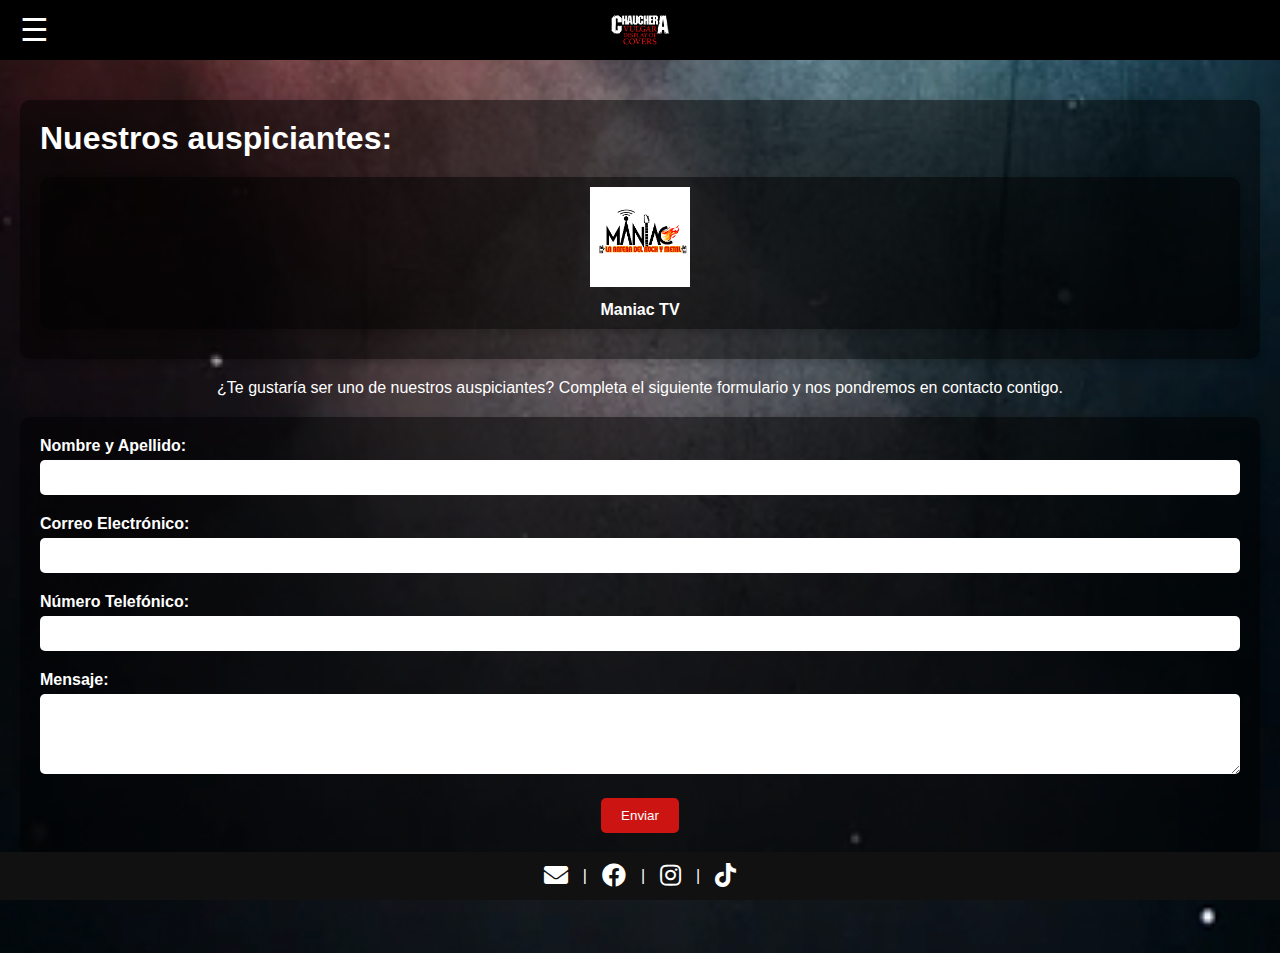
<file: auspicios.html>
<!DOCTYPE html>
<html lang="es">
<head>
    <meta charset="UTF-8">
    <meta name="viewport" content="width=device-width, initial-scale=1.0">
    <title>Auspicios - Chauchera: Vulgar Display of Covers</title>
    <link rel="stylesheet" href="styles.css">
    <link rel="stylesheet" href="https://cdnjs.cloudflare.com/ajax/libs/font-awesome/5.15.3/css/all.min.css">
</head>
<body>
    <header>
        <img src="LogoBlanco.png" alt="Chauchera Logo" class="logo">
        <div class="menu-icon" onclick="toggleMenu()">&#9776;</div>
    </header>
    <nav id="menu" class="side-menu hidden">
        <ul>
            <li><a href="index.html">Inicio</a></li>
            <li><a href="biografia.html">Biografía Artística</a></li>
            <li><a href="show.html">Nuestro Show</a></li>
            <li><a href="canciones.html">Canciones</a></li>
            <li><a href="ridder.html">Rider Técnico</a></li>
            <li><a href="material.html">Fotos y Videos</a></li>
            <li><a href="contacto.html">Contacto</a></li>
        </ul>
    </nav>

    <div id="content" class="content">
        <section class="sponsors-section">
            <h1>Nuestros auspiciantes:</h1>
            <div class="sponsor">
                <img src="maniac.png" alt="Auspiciador 1">
                <p><a href="https://biolink.info/ManiacTV" target="_blank">Maniac TV</a></p>
            </div>
        </section>    
            <p>¿Te gustaría ser uno de nuestros auspiciantes? Completa el siguiente formulario y nos pondremos en contacto contigo.</p>
    
    
            <form action="mailto:chaucherametal@gmail.com" method="post" enctype="text/plain">
                <div class="form-group">
                    <label for="name">Nombre y Apellido:</label>
                    <input type="text" id="name" name="name" required>
                </div>
                <div class="form-group">
                    <label for="email">Correo Electrónico:</label>
                    <input type="email" id="email" name="email" required>
                </div>
                <div class="form-group">
                    <label for="phone">Número Telefónico:</label>
                    <input type="tel" id="phone" name="phone" required>
                </div>
                <div class="form-group">
                    <label for="message">Mensaje:</label>
                    <textarea id="message" name="message" rows="4" required></textarea>
                </div>
                <button type="submit">Enviar</button>
            </form>
    </div>
    <footer>
        <div class="contact-info">
            <a href="mailto:chauchera@example.com"><i class="fas fa-envelope"></i></a>
            <span>|</span>
            <a href="https://facebook.com/chauchera" target="_blank"><i class="fab fa-facebook"></i></a>
            <span>|</span>
            <a href="https://instagram.com/chaucherametal" target="_blank"><i class="fab fa-instagram"></i></a>
            <span>|</span>
            <a href="https://tiktok.com/@chaucherametal" target="_blank"><i class="fab fa-tiktok"></i></a>
        </div>
    </footer>
    <script src="script.js"></script>
</body>
</html>
</file>
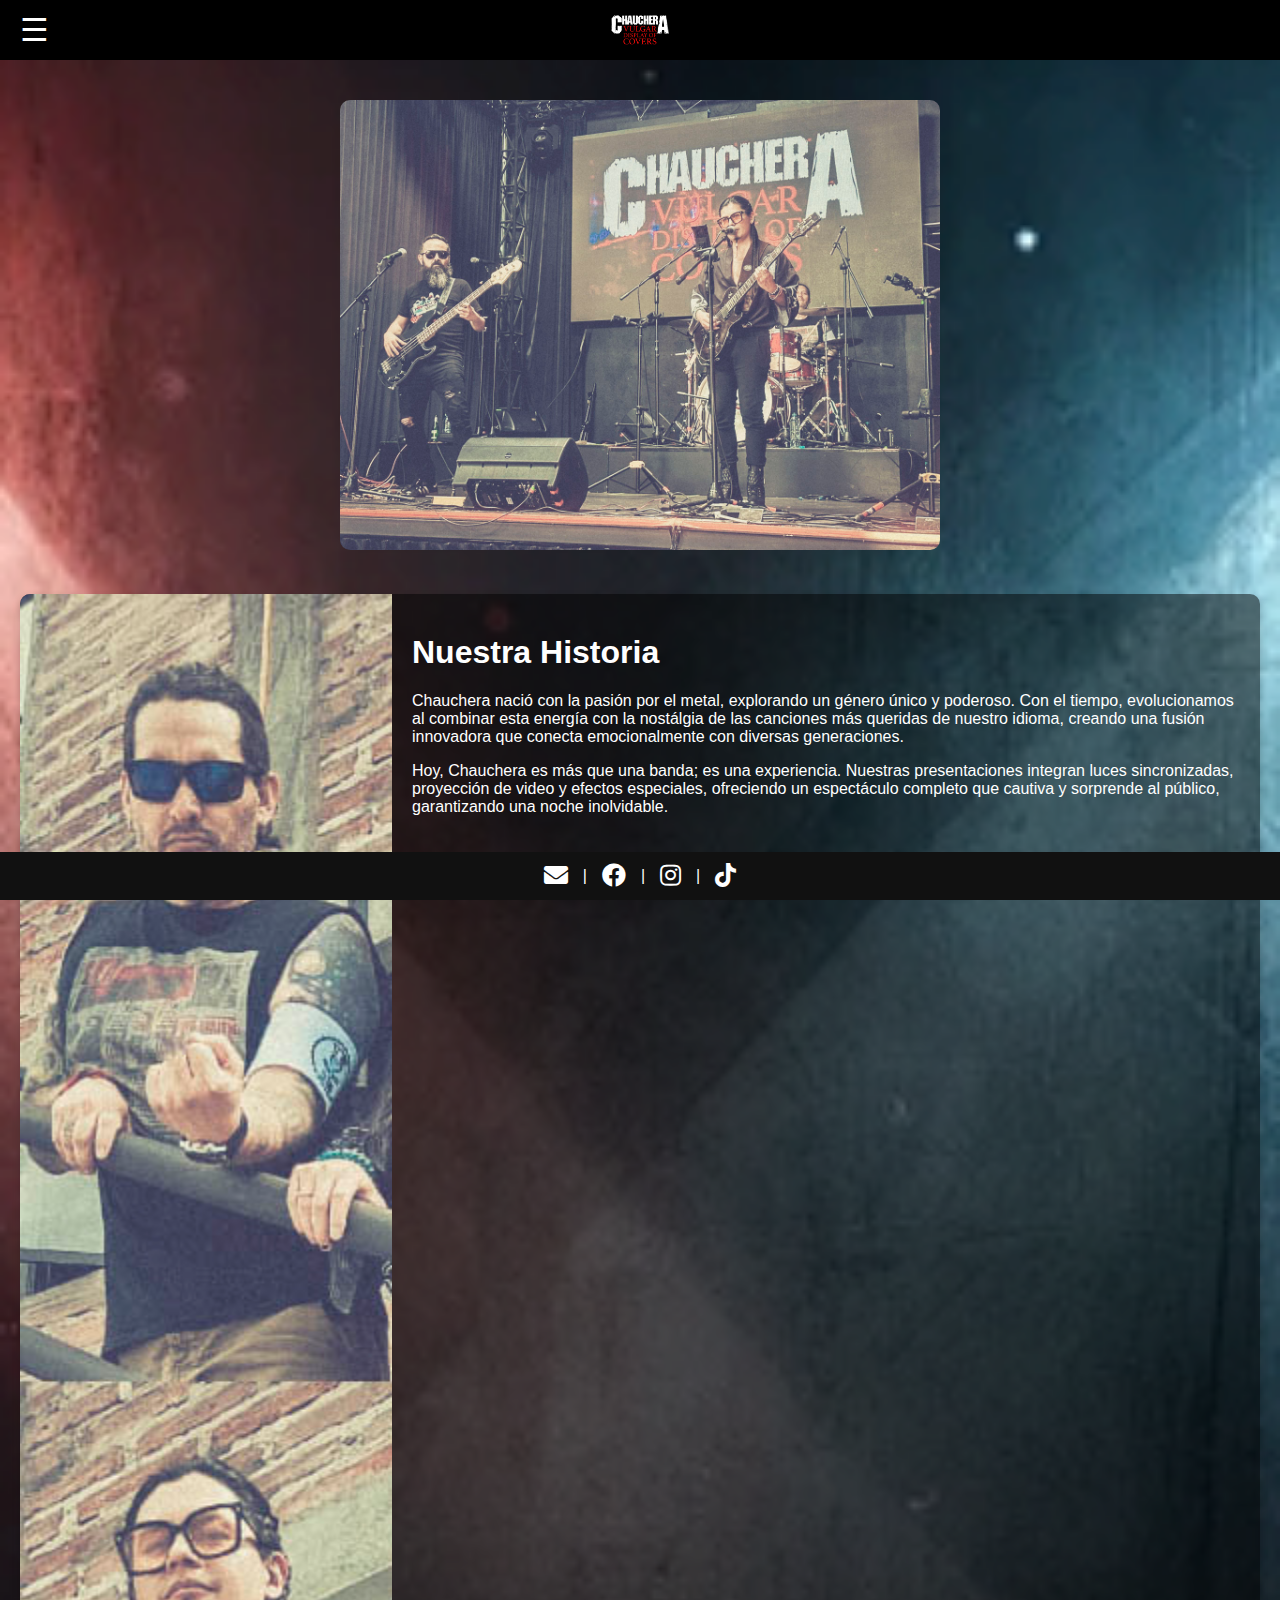
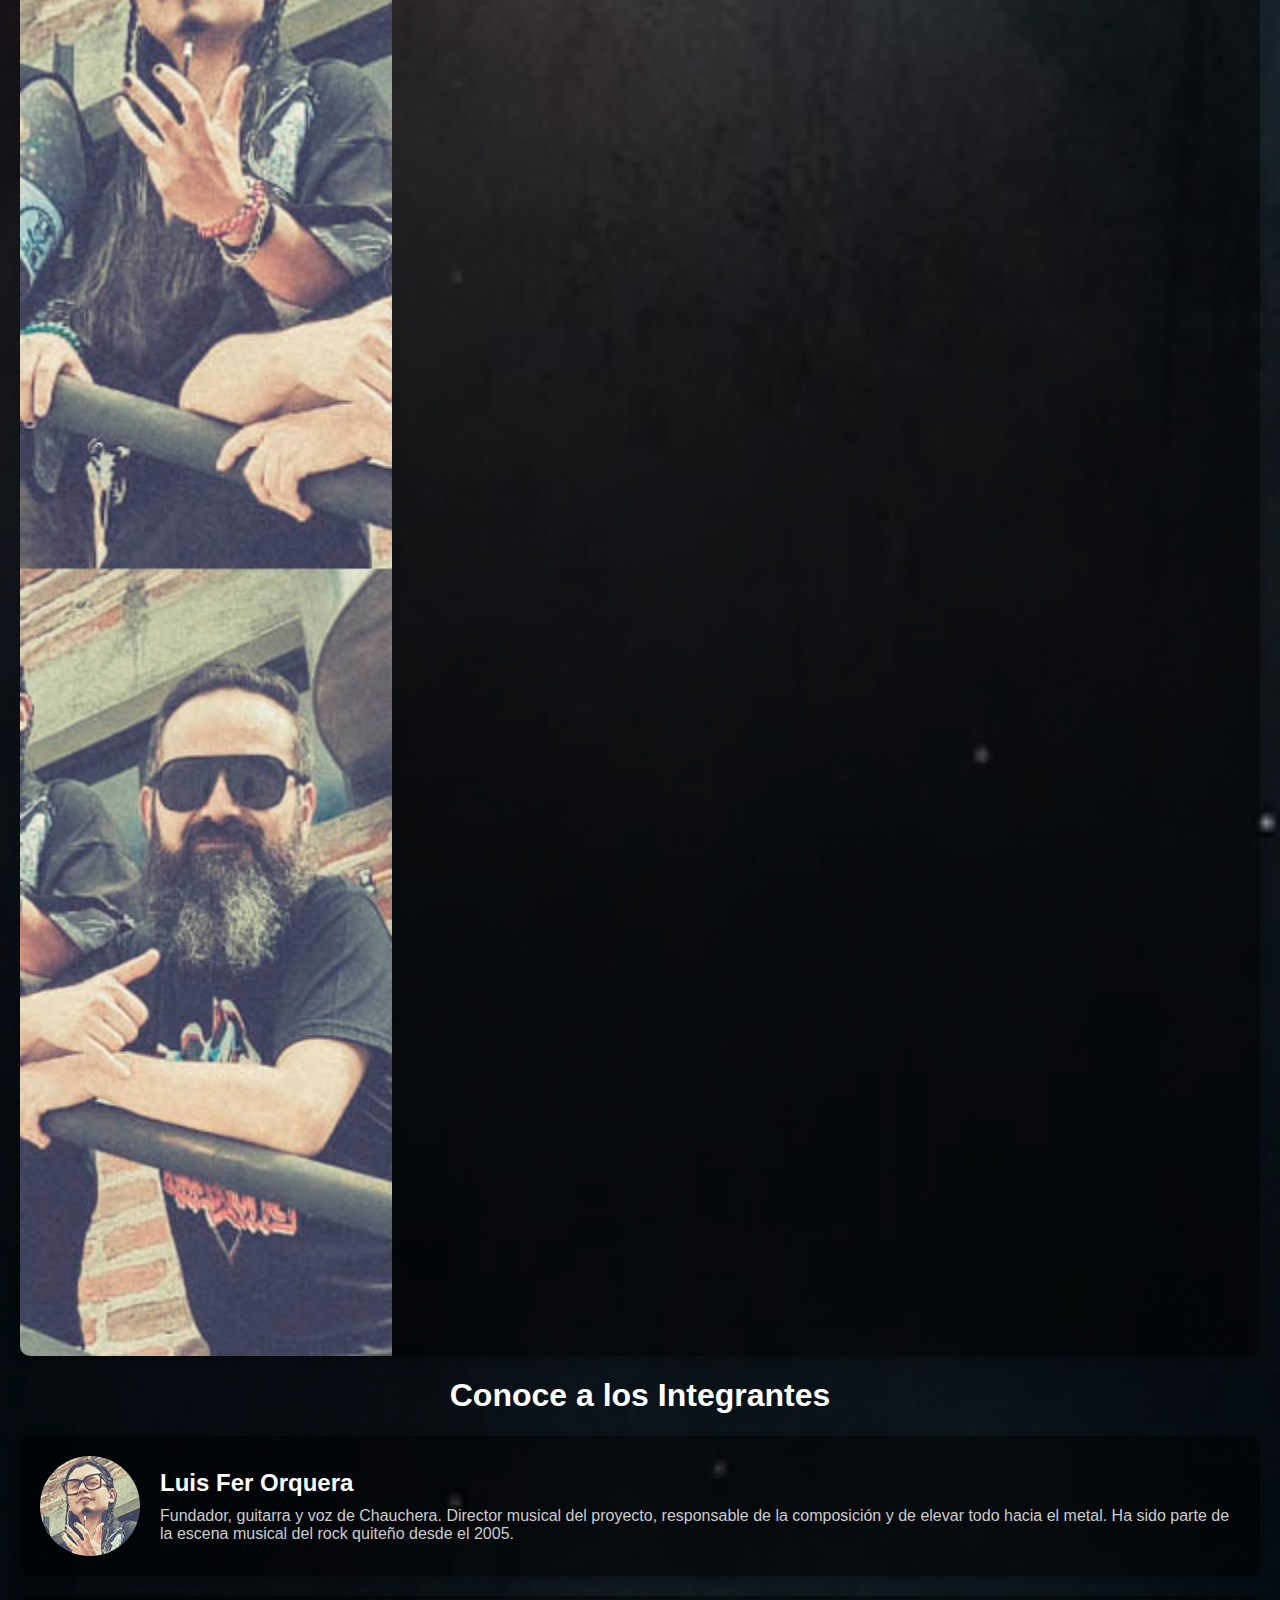
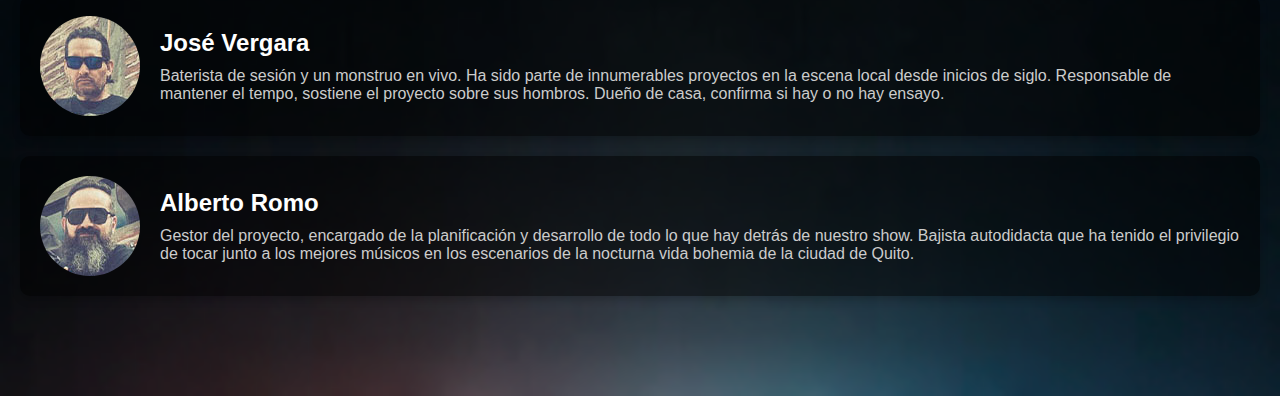
<file: biografia.html>
<!DOCTYPE html>
<html lang="es">
<head>
    <meta charset="UTF-8">
    <meta name="viewport" content="width=device-width, initial-scale=1.0">
    <title>Chauchera: Biografía</title>
    <link rel="stylesheet" href="styles.css">
    <link rel="stylesheet" href="https://cdnjs.cloudflare.com/ajax/libs/font-awesome/5.15.3/css/all.min.css">
</head>
<body>
    <header>
        <img src="LogoBlanco.png" alt="Chauchera Logo" class="logo">
        <div class="menu-icon" onclick="toggleMenu()">&#9776;</div>
    </header>
    <nav id="menu" class="side-menu hidden">
        <ul>
            <li><a href="index.html">Inicio</a></li>
            <li><a href="show.html">Nuestro Show</a></li>
            <li><a href="canciones.html">Canciones</a></li>
            <li><a href="ridder.html">Rider Técnico</a></li>
            <li><a href="material.html">Fotos & Videos</a></li>
            <li><a href="auspicios.html">Auspicios</a></li>
            <li><a href="contacto.html">Contacto</a></li>
        </ul>
    </nav>
    <div id="content" class="content">
        <img src="foto_show1.jpg" alt="Show Image 1" class="show-photo">
        <section class="history-section">
            <div class="history-content">
                <div class="history-image">
                    <img src="imagen_vertical.jpg" alt="Historia Imagen">
                </div>
                <div class="history-text">
                    <h1>Nuestra Historia</h1>
                    <p>Chauchera nació con la pasión por el metal, explorando un género único y poderoso. Con el tiempo, evolucionamos al combinar esta energía con la nostálgia de las canciones más queridas de nuestro idioma, creando una fusión innovadora que conecta emocionalmente con diversas generaciones.</p>
                    <p>Hoy, Chauchera es más que una banda; es una experiencia. Nuestras presentaciones integran luces sincronizadas, proyección de video y efectos especiales, ofreciendo un espectáculo completo que cautiva y sorprende al público, garantizando una noche inolvidable. </p>
                </div>
            </div>
        </section>
        <section class="members-section">
            <h1>Conoce a los Integrantes</h1>
            <div class="member">
                <img src="integrante2.jpg" alt="Integrante 1" class="member-photo">
                <div class="member-info">
                    <h2>Luis Fer Orquera</h2>
                    <p>Fundador, guitarra y voz de Chauchera. Director musical del proyecto, responsable de la composición y de elevar todo hacia el metal.  Ha sido parte de la escena musical del rock quiteño desde el 2005.</p>
                </div>
            </div>
            <div class="member">
                <img src="integrante1.jpg" alt="Integrante 2" class="member-photo">
                <div class="member-info">
                    <h2>José Vergara</h2>
                    <p>Baterista de sesión y un monstruo en vivo. Ha sido parte de innumerables proyectos en la escena local desde inicios de siglo. Responsable de mantener el tempo, sostiene el proyecto sobre sus hombros. Dueño de casa, confirma si hay o no hay ensayo.</p>
                </div>
            </div>
            <div class="member">
                <img src="integrante3.jpg" alt="Integrante 3" class="member-photo">
                <div class="member-info">
                    <h2>Alberto Romo</h2>
                    <p>Gestor del proyecto, encargado de la planificación y desarrollo de todo lo que hay detrás de nuestro show. Bajista autodidacta que ha tenido el privilegio de tocar junto a los mejores músicos en los escenarios de la nocturna vida bohemia de la ciudad de Quito.</p>
                </div>
            </div>
        </section>
    </div>
    <footer>
        <div class="contact-info">
            <a href="mailto:chauchera@example.com"><i class="fas fa-envelope"></i></a>
            <span>|</span>
            <a href="https://facebook.com/chauchera" target="_blank"><i class="fab fa-facebook"></i></a>
            <span>|</span>
            <a href="https://instagram.com/chaucherametal" target="_blank"><i class="fab fa-instagram"></i></a>
            <span>|</span>
            <a href="https://tiktok.com/@chaucherametal" target="_blank"><i class="fab fa-tiktok"></i></a>
        </div>
    </footer>
    <script src="script.js"></script>
</body>
</html>
</file>
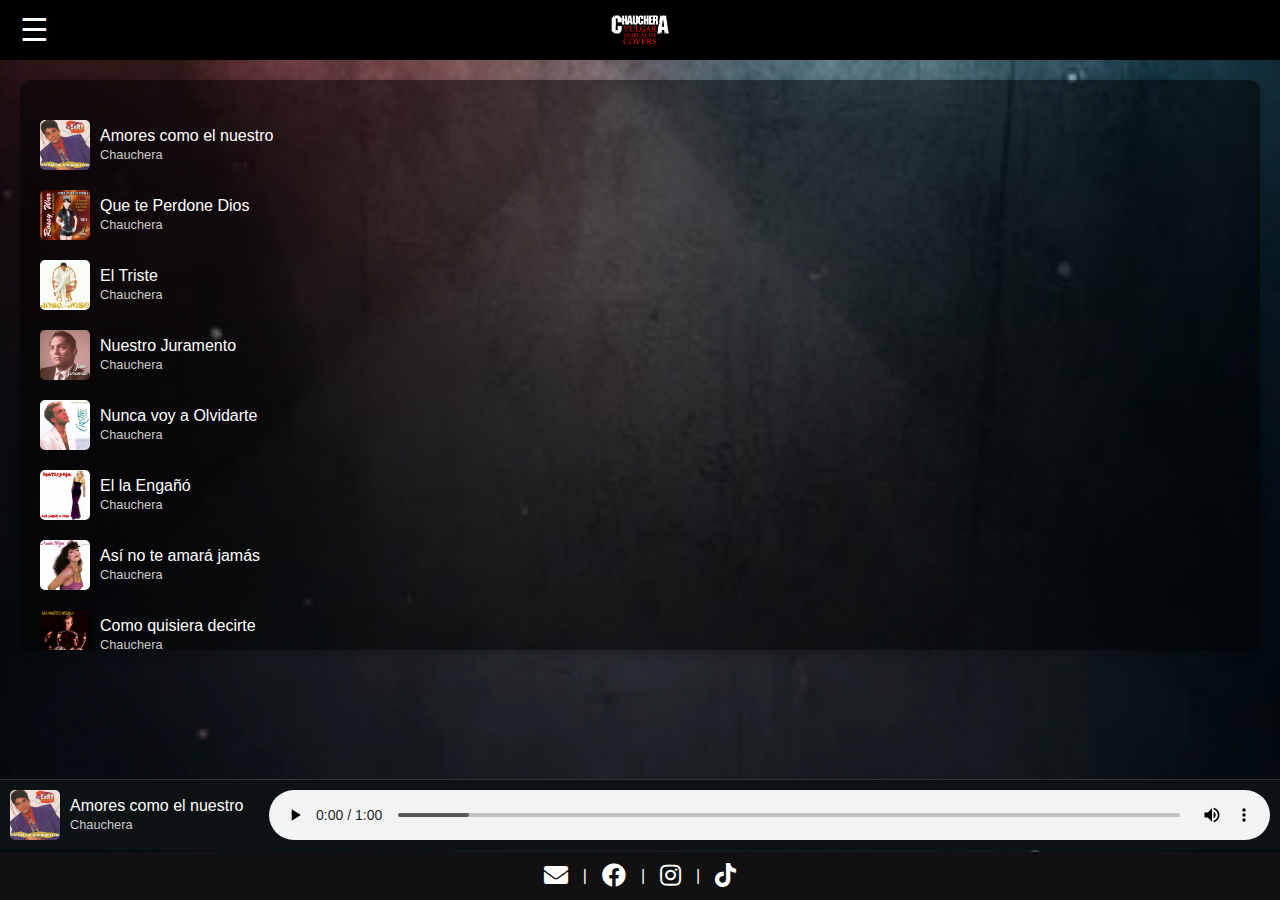
<file: canciones.html>
<!DOCTYPE html>
<html lang="es">
<head>
    <meta charset="UTF-8">
    <meta name="viewport" content="width=device-width, initial-scale=1.0">
    <title>Canciones - Chauchera: Vulgar Display of Covers</title>
    <link rel="stylesheet" href="styles.css">
    <link rel="stylesheet" href="https://cdnjs.cloudflare.com/ajax/libs/font-awesome/5.15.3/css/all.min.css">
</head>
<body>
    <header>
        <img src="LogoBlanco.png" alt="Chauchera Logo" class="logo">
        <div class="menu-icon" onclick="toggleMenu()">&#9776;</div>
    </header>
    <nav id="menu" class="side-menu hidden">
        <ul>
            <li><a href="index.html">Inicio</a></li>
            <li><a href="biografia.html">Biografía Artística</a></li>
            <li><a href="show.html">Nuestro Show</a></li>
            <li><a href="ridder.html">Rider Técnico</a></li>
            <li><a href="material.html">Fotos & Videos</a></li>
            <li><a href="auspicios.html">Auspicios</a></li>
            <li><a href="contacto.html">Contacto</a></li>
        </ul>
    </nav>
    <div id="content" class="content">
        <div class="playlist-container">
            <ul class="playlist">
                <li onclick="playSong('amorescomoelnuestro.mp3', 0)">
                    <img src="cover1.jpg" alt="Cover" class="song-cover">
                    <div class="song-info">
                        <span class="song-title">Amores como el nuestro</span>
                    <br>
                        <span class="song-artist">Chauchera</span>
                    </div>
                </li>
                <li onclick="playSong('queteperdonedios.mp3', 80)">
                    <img src="cover2.jpg" alt="Cover 2" class="song-cover">
                    <div class="song-info">
                        <span class="song-title">Que te Perdone Dios</span>
                        <br>
                        <span class="song-artist">Chauchera</span>
                    </div>
                </li>
                <li onclick="playSong('eltriste.mp3', 0)">
                    <img src="cover3.jpg" alt="Cover 3" class="song-cover">
                    <div class="song-info">
                        <span class="song-title">El Triste</span>
                        <br>
                        <span class="song-artist">Chauchera</span>
                    </div>
                </li>
                <li onclick="playSong('nuestrojuramento.mp3', 73)">
                    <img src="cover4.jpg" alt="Cover 4" class="song-cover">
                    <div class="song-info">
                        <span class="song-title">Nuestro Juramento</span>
                        <br>
                        <span class="song-artist">Chauchera</span>
                    </div>
                </li>
                <li onclick="playSong('nuncavoyaolvidarte.mp3', 20)">
                    <img src="cover5.jpg" alt="Cover 5" class="song-cover">
                    <div class="song-info">
                        <span class="song-title">Nunca voy a Olvidarte</span>
                        <br>
                        <span class="song-artist">Chauchera</span>
                    </div>
                </li>
                <li onclick="playSong('ellaengano.mp3', 22)">
                    <img src="cover6.jpg" alt="Cover 6" class="song-cover">
                    <div class="song-info">
                        <span class="song-title">El la Engañó</span>
                        <br>
                        <span class="song-artist">Chauchera</span>
                    </div>
                </li>
                <li onclick="playSong('asinoteamarajamas.mp3', 78)">
                    <img src="cover7.jpg" alt="Cover 7" class="song-cover">
                    <div class="song-info">
                        <span class="song-title">Así no te amará jamás</span>
                        <br>
                        <span class="song-artist">Chauchera</span>
                    </div>
                </li>
                <li onclick="playSong('comoquisieradecirte.mp3', 44)">
                    <img src="cover8.jpg" alt="Cover 8" class="song-cover">
                    <div class="song-info">
                        <span class="song-title">Como quisiera decirte</span>
                        <br>
                        <span class="song-artist">Chauchera</span>
                    </div>
                </li>
                <li onclick="playSong('elembrujo.mp3', 0)">
                    <img src="cover9.jpg" alt="Cover 9" class="song-cover">
                    <div class="song-info">
                        <span class="song-title">El Embrujo</span>
                        <br>
                        <span class="song-artist">Chauchera</span>
                    </div>
                </li>
                <li onclick="playSong('comovoyaolvidarte.mp3', 3)">
                    <img src="cover10.jpg" alt="Cover 10" class="song-cover">
                    <div class="song-info">
                        <span class="song-title">Como voy a olvidarte</span>
                        <br>
                        <span class="song-artist">Chauchera</span>
                    </div>
                </li>
                <li onclick="playSong('frenteafrente.mp3', 48)">
                    <img src="cover11.jpg" alt="Cover 11" class="song-cover">
                    <div class="song-info">
                        <span class="song-title">Frente a frente</span>
                        <br>
                        <span class="song-artist">Chauchera</span>
                    </div>
                </li>
                <li onclick="playSong('hastaqueteconoci.mp3', 280)">
                    <img src="cover12.jpg" alt="Cover 12" class="song-cover">
                    <div class="song-info">
                        <span class="song-title">Hasta que te conocí</span>
                        <br>
                        <span class="song-artist">Chauchera</span>
                    </div>
                </li>
                <li onclick="playSong('hojaenblanco.mp3', 73)">
                    <img src="cover13.jpg" alt="Cover 13" class="song-cover">
                    <div class="song-info">
                        <span class="song-title">Hoja en blanco</span>
                        <br>
                        <span class="song-artist">Chauchera</span>
                    </div>
                </li>
                <li onclick="playSong('laincondicional.mp3', 0)">
                    <img src="cover14.jpg" alt="Cover 14" class="song-cover">
                    <div class="song-info">
                        <span class="song-title">La incondicional</span>
                        <br>
                        <span class="song-artist">Chauchera</span>
                    </div>
                </li>
                <li onclick="playSong('lauranoesta.mp3', 36)">
                    <img src="cover15.jpg" alt="Cover 15" class="song-cover">
                    <div class="song-info">
                        <span class="song-title">Laura no está</span>
                        <br>
                        <span class="song-artist">Chauchera</span>
                    </div>
                </li>
                <li onclick="playSong('siunavez.mp3', 138)">
                    <img src="cover16.jpg" alt="Cover 16" class="song-cover">
                    <div class="song-info">
                        <span class="song-title">Si una vez</span>
                        <br>
                        <span class="song-artist">Chauchera</span>
                    </div>
                </li>
                <li onclick="playSong('yonecesitomasdeti.mp3', 57)">
                    <img src="cover17.jpg" alt="Cover 17" class="song-cover">
                    <div class="song-info">
                        <span class="song-title">Yo necesito más de ti</span>
                        <br>
                        <span class="song-artist">Chauchera</span>
                    </div>
                </li>
                <li onclick="playSong('lodejariatodo.mp3', 79)">
                    <img src="cover18.jpg" alt="Cover 18" class="song-cover">
                    <div class="song-info">
                        <span class="song-title">Dejaría todo</span>
                        <br>
                        <span class="song-artist">Chauchera</span>
                    </div>
                </li>

                <!-- Repite el bloque anterior para cada canción -->
            </ul>
        </div>
    </div>
    <div id="audio-player" class="audio-player">
        <div class="song-details">
            <img src="cover1.jpg" alt="Cover" class="song-cover">
            <div class="song-info">
                <span id="current-song-title" class="song-title">Amores como el nuestro</span>
                <span id="current-song-artist" class="song-artist">Chauchera</span>
            </div>
        </div>
        <audio id="audio" controls>
            <source id="audio-source" src="amorescomoelnuestro.mp3" type="audio/mp3">
            Tu navegador no soporta la reproducción de audio.
        </audio>
    </div>
    <footer>
        <div class="contact-info">
            <a href="mailto:chauchera@example.com"><i class="fas fa-envelope"></i></a>
            <span>|</span>
            <a href="https://facebook.com/chauchera" target="_blank"><i class="fab fa-facebook"></i></a>
            <span>|</span>
            <a href="https://instagram.com/chaucherametal" target="_blank"><i class="fab fa-instagram"></i></a>
            <span>|</span>
            <a href="https://tiktok.com/@chaucherametal" target="_blank"><i class="fab fa-tiktok"></i></a>
        </div>
    </footer>
    <script src="script.js"></script>
</body>
</html>
</file>
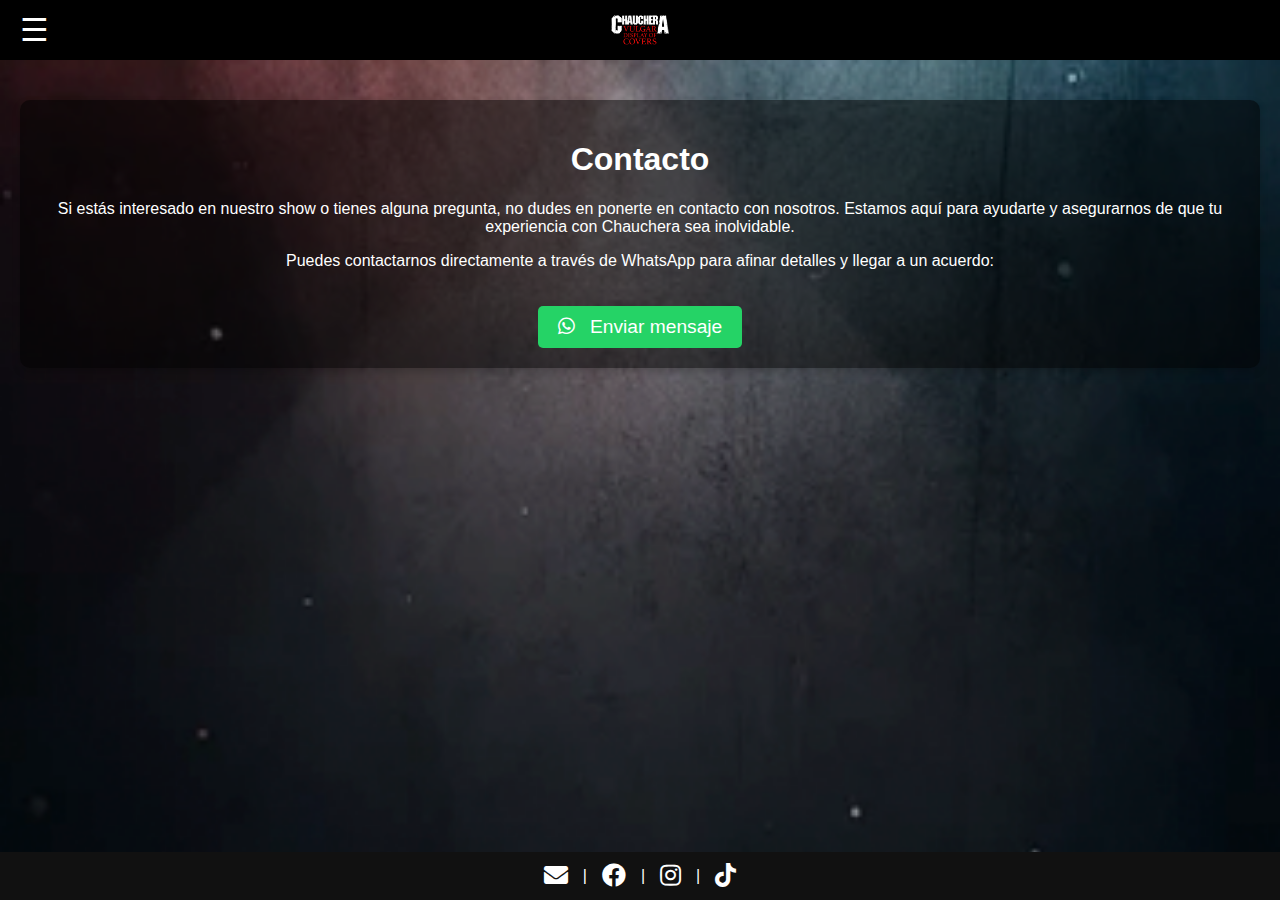
<file: contacto.html>
<!DOCTYPE html>
<html lang="es">
<head>
    <meta charset="UTF-8">
    <meta name="viewport" content="width=device-width, initial-scale=1.0">
    <title>Contacto - Chauchera: Vulgar Display of Covers</title>
    <link rel="stylesheet" href="styles.css">
    <link rel="stylesheet" href="https://cdnjs.cloudflare.com/ajax/libs/font-awesome/5.15.3/css/all.min.css">
</head>
<body>
    <header>
        <img src="LogoBlanco.png" alt="Chauchera Logo" class="logo">
        <div class="menu-icon" onclick="toggleMenu()">&#9776;</div>
    </header>
    <nav id="menu" class="side-menu hidden">
        <ul>
            <li><a href="index.html">Inicio</a></li>
            <li><a href="biografia.html">Biografía Artística</a></li>
            <li><a href="show.html">Nuestro Show</a></li>
            <li><a href="canciones.html">Canciones</a></li>
            <li><a href="ridder.html">Rider Técnico</a></li>
            <li><a href="material.html">Fotos & Videos</a></li>
            <li><a href="auspicios.html">Auspicios</a></li>
        </ul>
    </nav>
    <div id="content" class="content">
        <section class="contact-section">
            <h1>Contacto</h1>
            <p>Si estás interesado en nuestro show o tienes alguna pregunta, no dudes en ponerte en contacto con nosotros. Estamos aquí para ayudarte y asegurarnos de que tu experiencia con Chauchera sea inolvidable.</p>
            <p>Puedes contactarnos directamente a través de WhatsApp para afinar detalles y llegar a un acuerdo:</p>
            <a href="https://wa.me/593984435349" class="whatsapp-button" target="_blank">
                <i class="fab fa-whatsapp"></i> Enviar mensaje
            </a>
        </section>
    </div>
    <footer>
        <div class="contact-info">
            <a href="mailto:chauchera@example.com"><i class="fas fa-envelope"></i></a>
            <span>|</span>
            <a href="https://facebook.com/chauchera" target="_blank"><i class="fab fa-facebook"></i></a>
            <span>|</span>
            <a href="https://instagram.com/chaucherametal" target="_blank"><i class="fab fa-instagram"></i></a>
            <span>|</span>
            <a href="https://tiktok.com/@chaucherametal" target="_blank"><i class="fab fa-tiktok"></i></a>
        </div>
    </footer>
    <script src="script.js"></script>
</body>
</html>
</file>
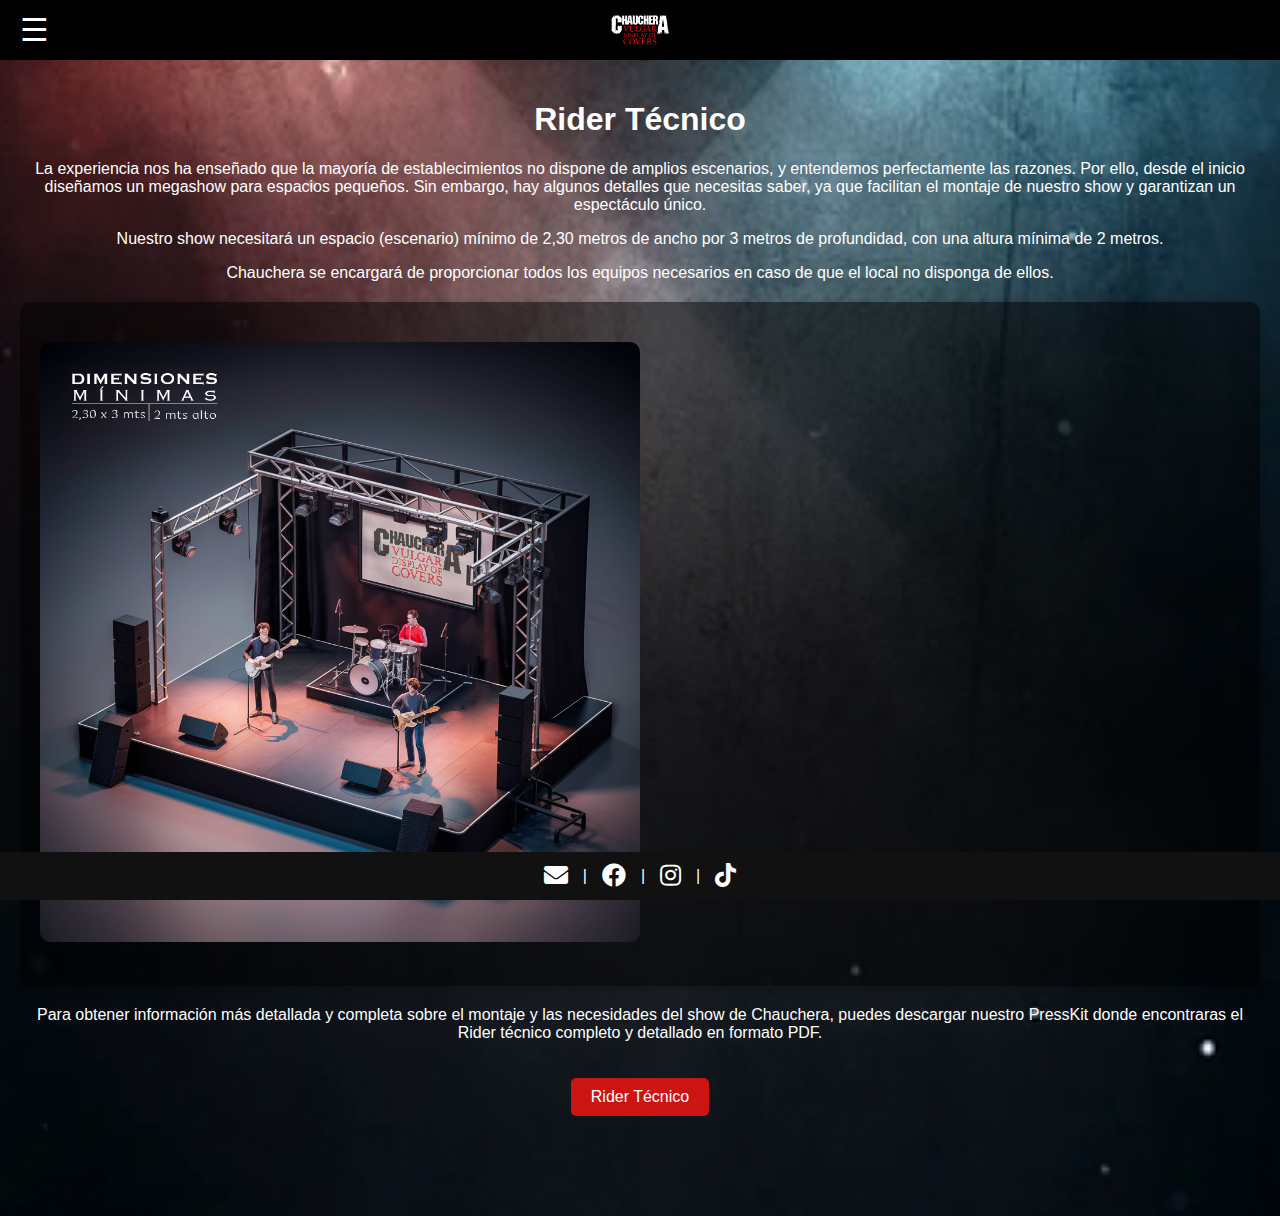
<file: ridder.html>
<!DOCTYPE html>
<html lang="es">
<head>
    <meta charset="UTF-8">
    <meta name="viewport" content="width=device-width, initial-scale=1.0">
    <title>Rider Técnico - Chauchera: Vulgar Display of Covers</title>
    <link rel="stylesheet" href="styles.css">
    <link rel="stylesheet" href="https://cdnjs.cloudflare.com/ajax/libs/font-awesome/5.15.3/css/all.min.css">
</head>
<body>
    <header>
        <img src="LogoBlanco.png" alt="Chauchera Logo" class="logo">
        <div class="menu-icon" onclick="toggleMenu()">&#9776;</div>
    </header>
    <nav id="menu" class="side-menu hidden">
        <ul>
            <li><a href="index.html">Inicio</a></li>
            <li><a href="biografia.html">Biografía Artística</a></li>
            <li><a href="show.html">Nuestro Show</a></li>
            <li><a href="canciones.html">Canciones</a></li>
            <li><a href="material.html">Fotos & Videos</a></li>
            <li><a href="auspicios.html">Auspicios</a></li>
            <li><a href="contacto.html">Contacto</a></li>
        </ul>
    </nav>
    <div id="content" class="content">
        <h1>Rider Técnico</h1>
        <p>La experiencia nos ha enseñado que la mayoría de establecimientos no dispone de amplios escenarios, y entendemos perfectamente las razones. Por ello, desde el inicio diseñamos un megashow para espacios pequeños. Sin embargo, hay algunos detalles que necesitas saber, ya que facilitan el montaje de nuestro show y garantizan un espectáculo único.</p>
        <p>Nuestro show necesitará un espacio (escenario) mínimo de 2,30 metros de ancho por 3 metros de profundidad, con una altura mínima de 2 metros.</p>
        <p>Chauchera se encargará de proporcionar todos los equipos necesarios en caso de que el local no disponga de ellos.</p>
        <div class="rider-section">
            <!-- Aquí se insertará la imagen del boceto del escenario -->
            <img src="boceto_escenario.png" alt="Boceto del Escenario" class="rider-image">
        </div>
        <p>Para obtener información más detallada y completa sobre el montaje y las necesidades del show de Chauchera, puedes descargar nuestro PressKit donde encontraras el Rider técnico completo y detallado en formato PDF.</p>
        <a href="PressKitChauchera2024.pdf" download="PressKitChauchera2024.pdf" class="download-button">Rider Técnico</a>
    </div>
    <footer>
        <div class="contact-info">
            <a href="mailto:chauchera@example.com"><i class="fas fa-envelope"></i></a>
            <span>|</span>
            <a href="https://facebook.com/chauchera" target="_blank"><i class="fab fa-facebook"></i></a>
            <span>|</span>
            <a href="https://instagram.com/chaucherametal" target="_blank"><i class="fab fa-instagram"></i></a>
            <span>|</span>
            <a href="https://tiktok.com/@chaucherametal" target="_blank"><i class="fab fa-tiktok"></i></a>
        </div>
    </footer>
    <script src="script.js"></script>
</body>
</html>
</file>
<file: styles.css>
/* CSS para el cuerpo y encabezado */
body {
    font-family: 'Arial', sans-serif;
    background: linear-gradient(180deg, #000, #333) no-repeat;
    color: #fff;
    margin: 0;
    padding: 0;
    text-align: center;
    overflow-x: hidden;
}

header {
    background-color: #000000;
    height: 60px;
    display: flex;
    justify-content: center;
    align-items: center;
    position: fixed;
    top: 0;
    width: 100%;
    z-index: 1000;
}

.logo {
    width: auto;
    height: 40px;
}

.menu-icon {
    font-size: 2em;
    cursor: pointer;
    position: absolute;
    top: 50%;
    left: 20px;
    transform: translateY(-50%);
    color: #fff;
}

.side-menu {
    height: 100%;
    width: 250px;
    position: fixed;
    top: 0;
    left: -250px;
    background-color: #222;
    overflow-x: hidden;
    transition: left 0.5s;
    padding-top: 60px;
    box-shadow: 4px 0 8px rgba(0, 0, 0, 0.2);
    z-index: 1000;
}

.side-menu ul {
    list-style-type: none;
    padding: 0;
    margin: 0;
    text-align: left;
}

.side-menu li {
    margin: 10px 0;
}

.side-menu a {
    color: #fff;
    text-decoration: none;
    font-size: 1.2em;
    display: block;
    padding: 10px 20px;
}

.side-menu a:hover {
    background-color: #575757;
}

.hidden {
    left: -250px;
}

.show {
    left: 0;
}

.content {
    background-image: url('fondoapp.png');
    background-size: cover;
    background-position: center;
    background-repeat: no-repeat;
    min-height: calc(100vh - 60px);
    padding: 20px;
    box-sizing: border-box;
    background-color: #0d1214;
    padding-bottom: 80px;
    margin-top: 60px;
}

footer {
    background-color: #111;
    color: #fff;
    padding: 10px 0;
    position: fixed;
    bottom: 0;
    width: 100%;
    text-align: center;
}

.contact-info {
    display: flex;
    justify-content: center;
    align-items: center;
}

.contact-info a {
    color: #ffffff;
    margin: 0 10px;
    text-decoration: none;
    font-size: 1.5em;
}

.contact-info a:hover {
    color: #ff6666;
}

.contact-info span {
    color: #fff;
    margin: 0 5px;
}

/* Secciones adicionales */
.welcome-section {
    margin: 20px 0;
}

.menu-shortcuts {
    display: flex;
    justify-content: center;
    align-items: center;
    flex-direction: column;
    margin: 20px 0;
}

.shortcut-box {
    background-color: rgba(0, 0, 0, 0.5);
    padding: 20px;
    border-radius: 10px;
    box-shadow: 0 4px 8px rgba(0, 0, 0, 0.2);
    width: 90%;
}

.shortcut {
    background-color: #444;
    color: #fff;
    text-decoration: none;
    padding: 10px 20px;
    margin: 10px 0;
    border-radius: 5px;
    display: block;
}

.shortcut:hover {
    background-color: #c81413;
}

.next-show {
    background-color: rgba(0, 0, 0, 0.5);
    padding: 20px;
    border-radius: 10px;
    box-shadow: 0 4px 8px rgba(0, 0, 0, 0.2);
    margin: 20px 0;
}

.show-container {
    position: relative;
    z-index: 1;
    cursor: pointer;
}

.show-promo {
    width: 100%;
    max-width: 600px;
    height: auto;
    display: block;
    margin: 0 auto;
}

.history-section {
    background-color: rgba(0, 0, 0, 0.5);
    padding: 0;
    border-radius: 10px;
    box-shadow: 0 4px 8px rgba(0, 0, 0, 0.2);
    margin: 20px 0;
    display: flex;
}

.history-content {
    display: flex;
    align-items: stretch;
    width: 100%;
}

.history-image {
    flex: 0 0 30%;
    max-width: 30%;
    padding: 0;
}

.history-image img {
    width: 100%;
    height: 100%;
    object-fit: cover;
    border-radius: 10px 0 0 10px;
}

.history-text {
    flex: 1;
    padding: 20px;
    text-align: left;
    margin-top: 20px;
}

.history-text h1 {
    margin-top: 0;
}

.members-section {
    margin: 20px 0;
}

.member {
    display: flex;
    align-items: center;
    margin: 20px 0;
    background-color: rgba(0, 0, 0, 0.5);
    padding: 20px;
    border-radius: 10px;
    box-shadow: 0 4px 8px rgba(0, 0, 0, 0.2);
}

.member-photo {
    width: 100px;
    height: 100px;
    border-radius: 50%;
    margin-right: 20px;
}

.member-info {
    flex: 1;
    text-align: left;
}

.member-info h2 {
    margin: 0 0 10px 0;
    color: #fff;
}

.member-info p {
    margin: 0;
    color: #ccc;
}

.show-section {
    background-color: rgba(0, 0, 0, 0.5);
    padding: 20px;
    border-radius: 10px;
    box-shadow: 0 4px 8px rgba(0, 0, 0, 0.2);
    margin: 20px 0;
}

.show-photo {
    width: 100%;
    max-width: 600px;
    height: auto;
    border-radius: 10px;
    margin: 20px 0;
}

.video-section {
    background-color: rgba(0, 0, 0, 0.5);
    padding: 20px;
    border-radius: 10px;
    box-shadow: 0 4px 8px rgba(0, 0, 0, 0.2);
    margin: 20px 0;
}

.show-video {
    width: 100%;
    height: auto;
    border-radius: 10px;
    margin: 20px 0;
    z-index: 1;
}

/* Estilos específicos para la página de Canciones */
.playlist-container {
    background-color: rgba(0, 0, 0, 0.5);
    padding: 20px;
    border-radius: 10px;
    box-shadow: 0 4px 8px rgba(0, 0, 0, 0.2);
    overflow-y: auto;
    max-height: calc(100vh - 370px);
}

.playlist {
    list-style-type: none;
    padding: 0;
    margin: 0;
}

.playlist li {
    display: flex;
    align-items: center;
    margin: 20px 0;
    cursor: pointer;
}

.song-cover {
    width: 60px;
    height: 60px;
    border-radius: 5px;
    margin-right: 20px;
}

.song-info {
    flex: 1;
    text-align: left;
}

.song-title {
    font-size: 1.2em;
    color: #fff;
}

.song-artist {
    font-size: 0.9em;
    color: #ccc;
}

.audio-player {
    position: fixed;
    bottom: 50px;
    left: 0;
    width: 100%;
    background-color: #0d1214;
    border-top: 1px solid #333;
    display: flex;
    align-items: center;
    padding: 10px;
    box-sizing: border-box;
}

.song-details {
    display: flex;
    align-items: center;
}

.song-cover {
    width: 50px;
    height: 50px;
    border-radius: 5px;
    margin-right: 10px;
}

.song-info {
    flex: 1;
    text-align: left;
}

.song-title {
    font-size: 1em;
    color: #fff;
}

.song-artist {
    font-size: 0.8em;
    color: #ccc;
}

audio {
    width: calc(100% - 100px);
    height: 50px;
}

/* Estilos específicos para la página de Rider */
.rider-section {
    background-color: rgba(0, 0, 0, 0.5);
    padding: 20px;
    border-radius: 10px;
    box-shadow: 0 4px 8px rgba(0, 0, 0, 0.2);
    margin: 20px 0;
    text-align: left;
}

.rider-image {
    width: 100%;
    max-width: 600px;
    height: auto;
    border-radius: 10px;
    margin: 20px 0;
}

.download-button {
    background-color: #cc1413;
    color: #fff;
    text-decoration: none;
    padding: 10px 20px;
    border-radius: 5px;
    display: inline-block;
    margin: 20px 0;
}

.download-button:hover {
    background-color: #a10f10;
}

.contact-section {
    background-color: rgba(0, 0, 0, 0.5);
    padding: 20px;
    border-radius: 10px;
    box-shadow: 0 4px 8px rgba(0, 0, 0, 0.2);
    margin: 20px 0;
    text-align: center;
}

.whatsapp-button {
    display: inline-block;
    background-color: #25D366;
    color: #fff;
    padding: 10px 20px;
    border-radius: 5px;
    text-decoration: none;
    font-size: 1.2em;
    margin-top: 20px;
}

.whatsapp-button:hover {
    background-color: #1EBE57;
}

.whatsapp-button i {
    margin-right: 10px;
}

/* Estilos específicos para la página de auspicios */
.sponsors-section {
    background-color: rgba(0, 0, 0, 0.5);
    padding: 20px;
    border-radius: 10px;
    box-shadow: 0 4px 8px rgba(0, 0, 0, 0.2);
    margin: 20px 0;
    text-align: left;
}

.sponsors-section h1,
.sponsors-section p {
    margin: 0 0 20px 0;
}

.sponsor {
    background-color: rgba(0, 0, 0, 0.5);
    padding: 10px;
    border-radius: 10px;
    box-shadow: 0 4px 8px rgba(0, 0, 0, 0.2);
    margin: 10px 0;
    text-align: center;
}

.sponsor img {
    width: 100px;
    height: auto;
}

.sponsor p {
    margin: 10px 0 0 0;
}

.sponsor a {
    color: #fff;
    text-decoration: none;
    font-weight: bold;
}

.sponsor a:hover {
    text-decoration: underline;
}

form {
    background-color: rgba(0, 0, 0, 0.5);
    padding: 20px;
    border-radius: 10px;
    box-shadow: 0 4px 8px rgba(0, 0, 0, 0.2);
    margin: 20px 0;
}

.form-group {
    margin-bottom: 20px;
    text-align: left;
}

label {
    display: block;
    margin-bottom: 5px;
    font-weight: bold;
}

input[type="text"],
input[type="email"],
input[type="tel"],
textarea {
    width: 100%;
    padding: 10px;
    border: none;
    border-radius: 5px;
    box-sizing: border-box;
}

button[type="submit"] {
    background-color: #cc1413;
    color: #fff;
    border: none;
    padding: 10px 20px;
    border-radius: 5px;
    cursor: pointer;
}

button[type="submit"]:hover {
    background-color: #ff6666;
}

/* Estilo para el carrusel */
.carousel {
    position: fixed;
    top: 0;
    left: 0;
    width: 100%;
    height: 100%;
    background-color: rgba(0, 0, 0, 0.9);
    display: flex;
    align-items: center;
    justify-content: center;
    z-index: 1000;
}

.carousel.hidden {
    display: none;
}

.carousel-content {
    display: flex;
    align-items: center;
    justify-content: center;
}

.carousel-item {
    max-width: 80%;
    max-height: 80%;
    display: none;
}

.carousel-item.active {
    display: block;
}

.prev, .next {
    cursor: pointer;
    position: absolute;
    top: 50%;
    width: auto;
    padding: 16px;
    margin-top: -22px;
    color: white;
    font-weight: bold;
    font-size: 18px;
    transition: 0.6s ease;
    border-radius: 0 3px 3px 0;
    user-select: none;
}

.next {
    right: 10px;
    border-radius: 3px 0 0 3px;
}

.prev {
    left: 10px;
    border-radius: 3px 0 0 3px;
}

.close {
    position: absolute;
    top: 20px;
    right: 35px;
    color: #fff;
    font-size: 40px;
    font-weight: bold;
    transition: 0.3s;
}

.close:hover,
.close:focus {
    color: #bbb;
    text-decoration: none;
    cursor: pointer;
}

/* Añadir la clase resizable */
.resizable {
    max-width: 70%;
    height: auto;
    border-radius: 10px;
}

/* Añadir la clase video inicio */
.full-screen-video {
    width: 100%;
    max-width: 100%;
    margin: 0 auto;
}

.full-screen-video video {
    width: 100%;
    height: auto;
    display: block;
}

.promo-section {
    text-align: center;
    padding: 20px;
}

.logo-container {
    display: flex;
    flex-direction: column;
    align-items: center;
    gap: 30px;
    margin-top: 30px;
}

.logo-item {
    background-color: #000;
    padding: 20px;
    border-radius: 10px;
    text-align: center;
}

.logo-item.white-bg {
    background-color: #fff;
}

.logo-item img {
    max-width: 150px;
    transition: transform 0.3s;
}

.logo-item:hover img {
    transform: scale(1.1);
}

/* Ocultar inicialmente el carrusel */
.hidden {
    display: none;
}

/* Estilo para el indicador de carga */
#loading-indicator {
    text-align: center;
    font-size: 1.5em;
    color: #ffffff;
    padding: 20px;
    background-color: rgba(0, 0, 0, 0.8);
    border-radius: 10px;
    box-shadow: 0 4px 8px rgba(0, 0, 0, 0.2);
    margin: 20px auto;
    max-width: 600px;
}

.carousel-container {
    position: relative;
    width: 100%;
    max-width: 600px;
    margin: 20px auto;
    border-radius: 10px;
    overflow: hidden;
    box-shadow: 0px 4px 15px rgba(0, 0, 0, 0.3);
}

.carousel-slide {
    display: flex;
    transition: transform 0.5s ease-in-out;
}

.carousel-slide img {
    width: 100%;
    border-radius: 10px;
}

.carousel-controls {
    position: absolute;
    top: 50%;
    width: 100%;
    display: flex;
    justify-content: space-between;
    transform: translateY(-50%);
    padding: 0 10px;
    box-sizing: border-box;
}

.carousel-controls button {
    background-color: rgba(0, 0, 0, 0.5);
    border: none;
    color: #fff;
    font-size: 18px;
    cursor: pointer;
    padding: 10px;
    border-radius: 50%;
}

.promo-video {
    width: 100%;
    max-width: 600px;
    border-radius: 10px;
    margin-top: 20px;
}

.download-btn {
    display: inline-block;
    margin-top: 10px;
    padding: 10px 20px;
    background-color: #ff4c4c;
    color: white;
    text-decoration: none;
    border-radius: 5px;
    transition: background-color 0.3s;
}

.download-btn:hover {
    background-color: #ff1c1c;
}
</file>
